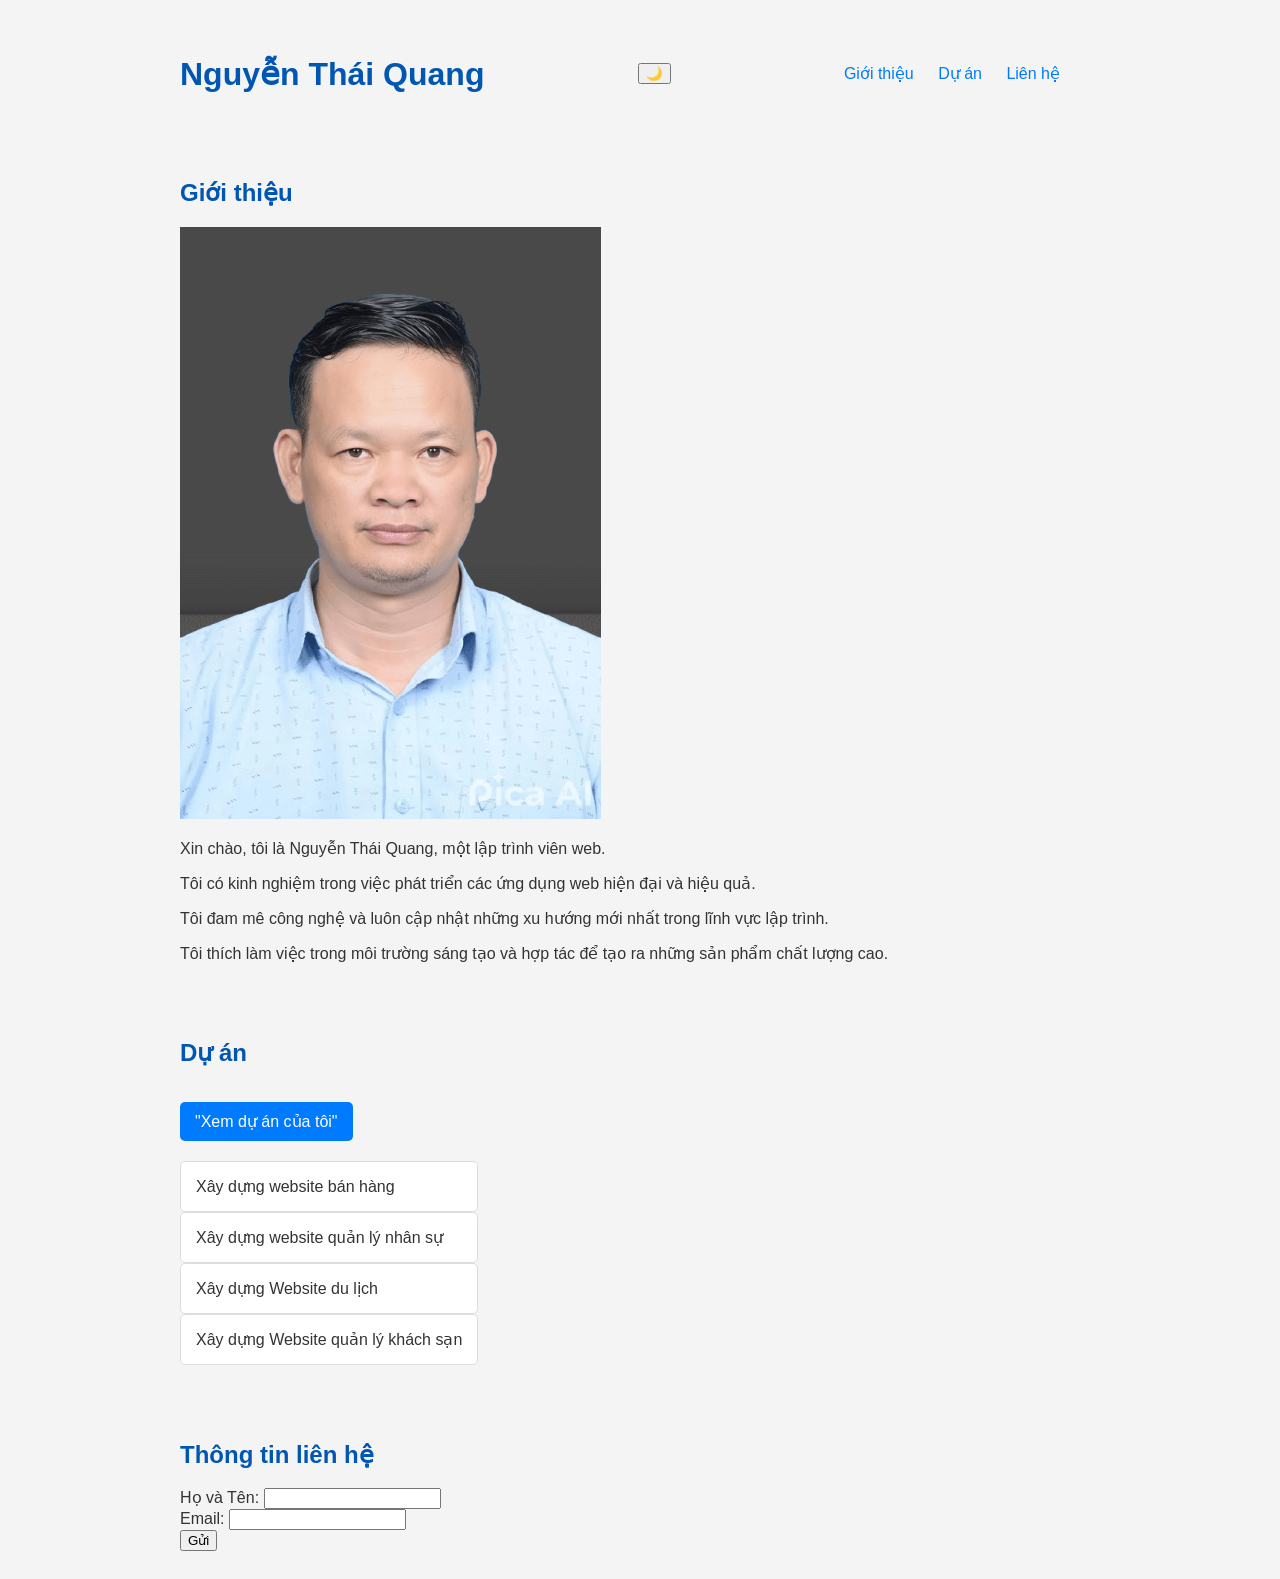
<file: index.html>
<!DOCTYPE html>
<html lang="en">

<head>
    <meta charset="UTF-8">
    <meta name="viewport" content="width=device-width, initial-scale=1.0">
    <title>Portfolio của Nguyễn Thái Quang</title>
    <link rel="stylesheet" href="css/style.css">
</head>
<body>
   <div class="container">
    <header>
            <div class="header-container">
            <h1>Nguyễn Thái Quang</h1>
               <button id="theme-toggle">🌙</button>
        <nav>
        <ul>
            <li><a href="#gioi-thieu">Giới thiệu</a></li>
            <li><a href="#du-an">Dự án</a></li>
            <li><a href="#lien-he">Liên hệ</a></li>
        </ul>
        </nav>
        </div>
    </header>
    <main>
        
        <section id="gioi-thieu">
            <h2>Giới thiệu</h2>
            <img src="images/hinh 1.png" alt="Ảnh chân dung của Nguyễn Thái Quang">

            <p>Xin chào, tôi là Nguyễn Thái Quang, một lập trình viên web.</p>
            <p>Tôi có kinh nghiệm trong việc phát triển các ứng dụng web hiện đại và hiệu quả.</p>
            <p>Tôi đam mê công nghệ và luôn cập nhật những xu hướng mới nhất trong lĩnh vực lập trình.</p>
            <p>Tôi thích làm việc trong môi trường sáng tạo và hợp tác để tạo ra những sản phẩm chất lượng cao.</p>
        </section>

        <section id="du-an">
            <h2>Dự án</h2>
               <a href="#" class="cta-button">"Xem dự án của tôi"</a>
            <ul class="projects-list">
                <class="projects-list">  <li><article>Xây dựng website bán hàng</article></li>
                <li><article>Xây dựng website quản lý nhân sự</article></li>
                <li><article>Xây dựng Website du lịch</article></li>
                <li><article>Xây dựng Website quản lý khách sạn</article></li>
            </ul>                      
        </section>

    </main>

    <footer id="lien-he">
    <h2>Thông tin liên hệ</h2>
    
    <form id="contact-form">
        <div>
            <label for="full-name">Họ và Tên:</label>
            <input type="text" id="full-name">
        </div>
        <div>
            <label for="email">Email:</label>
            <input type="email" id="email">
        </div>
        <button type="submit">Gửi</button>
    </form>
    
    </footer>
</div>
<script src="js/main.js"></script>
</body>
</html>
</file>
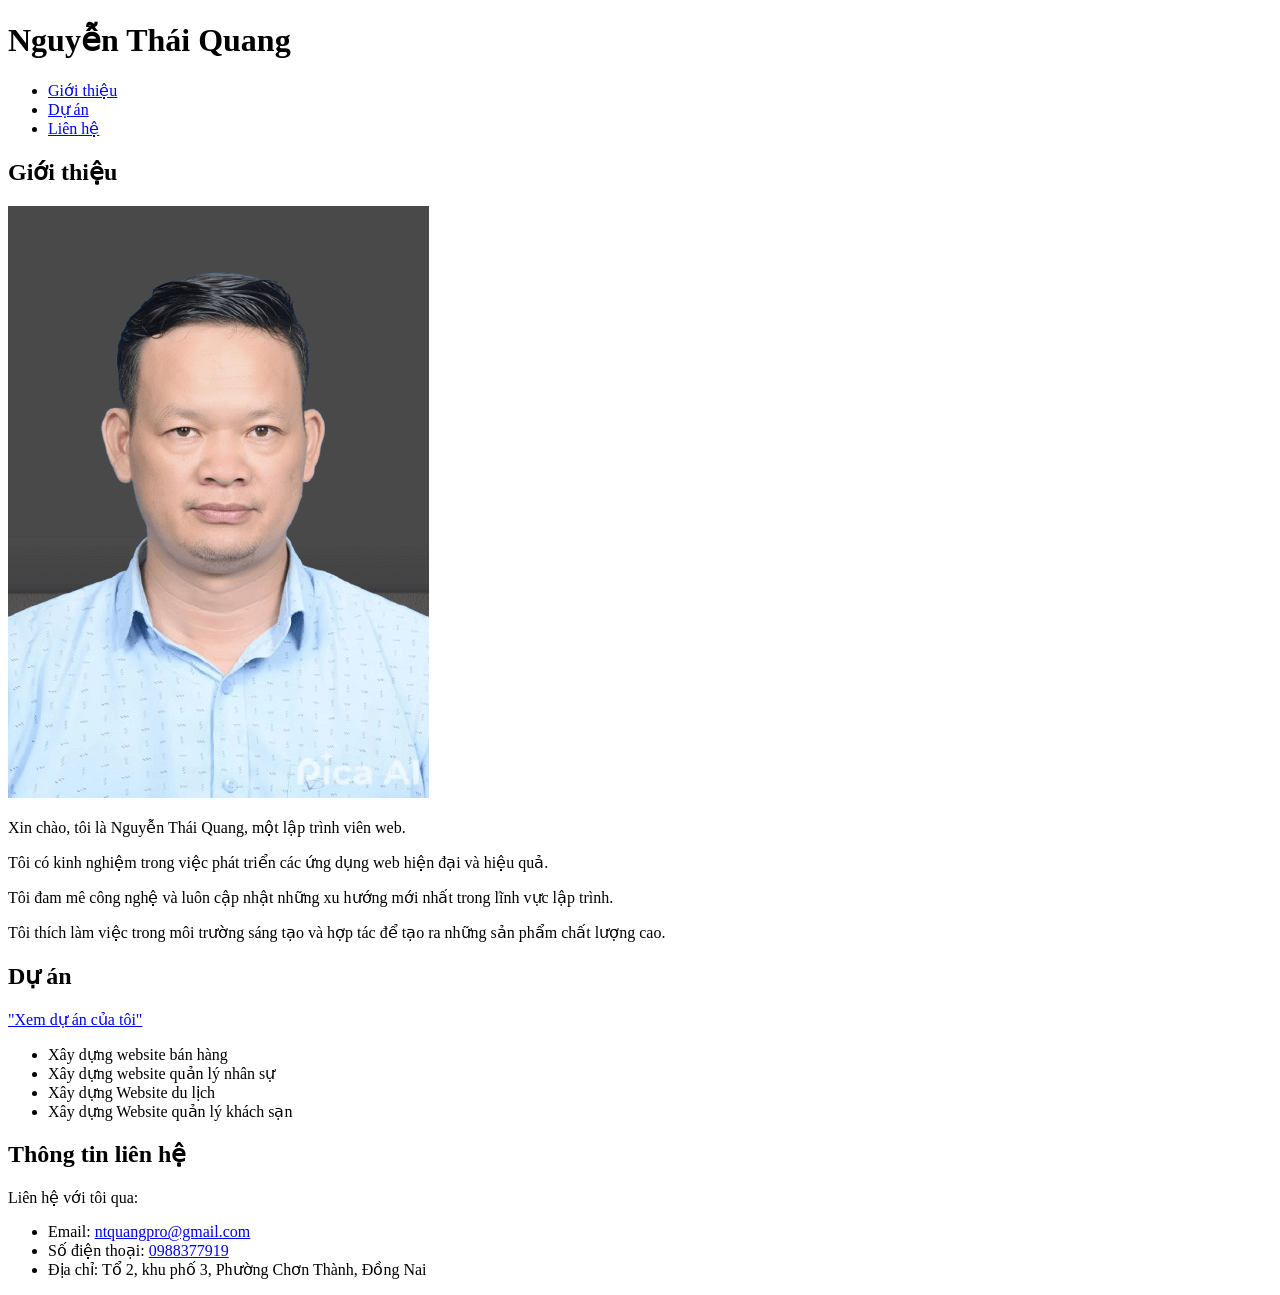
<file: Hello Word.html>
<!DOCTYPE html>
<html lang="en">

<head>
    <meta charset="UTF-8">
    <meta name="viewport" content="width=device-width, initial-scale=1.0">
    <title>Portfolio của Nguyễn Thái Quang</title>
</head>

<body>
    <header>
        <h1>Nguyễn Thái Quang</h1>
    </header>

    <nav>
        <ul>
            <li><a href="#gioi-thieu">Giới thiệu</a></li>
            <li><a href="#du-an">Dự án</a></li>
            <li><a href="#lien-he">Liên hệ</a></li>
        </ul>
    </nav>

    <main>
        
        <section id="gioi-thieu">
            <h2>Giới thiệu</h2>
            <img src="images/hinh 1.png" alt="Ảnh chân dung của Nguyễn Thái Quang">

            <p>Xin chào, tôi là Nguyễn Thái Quang, một lập trình viên web.</p>
            <p>Tôi có kinh nghiệm trong việc phát triển các ứng dụng web hiện đại và hiệu quả.</p>
            <p>Tôi đam mê công nghệ và luôn cập nhật những xu hướng mới nhất trong lĩnh vực lập trình.</p>
            <p>Tôi thích làm việc trong môi trường sáng tạo và hợp tác để tạo ra những sản phẩm chất lượng cao.</p>
        </section>

        <section id="du-an">
            <h2>Dự án</h2>
            <a href="#">"Xem dự án của tôi"</a>
            
            <ul>
                <li><article>Xây dựng website bán hàng</article></li>
                <li><article>Xây dựng website quản lý nhân sự</article></li>
                <li><article>Xây dựng Website du lịch</article></li>
                <li><article>Xây dựng Website quản lý khách sạn</article></li>
            </ul>
        </section>

    </main>

    <footer id="lien-he">
        <h2>Thông tin liên hệ</h2>
        <p>Liên hệ với tôi qua:</p>
        <ul>
            <li>Email: <a href="mailto:ntquangpro@gmail.com">ntquangpro@gmail.com</a></li>
            <li>Số điện thoại: <a href="tel:0988377919">0988377919</a></li>
            <li>Địa chỉ: Tổ 2, khu phố 3, Phường Chơn Thành, Đồng Nai</li>
        </ul>
    </footer>

</body>

</html>
</file>
<file: css/style.css>
* {
    box-sizing: border-box;
}
header, main section, footer, nav {
    padding: 20px;
}
nav ul {
    padding: 0; /* Xóa vùng đệm mặc định của trình duyệt */
    list-style: none; /* Xóa dấu chấm đầu dòng */
}

nav li {
    display: inline-block; /* Cho các mục menu xếp thành hàng ngang */
    margin-right: 20px; /* Tạo khoảng cách giữa các mục menu */
}
body {
    background-color: #f4f4f4; /* Một màu xám rất nhạt */
    color: #333; /* Màu chữ đen không quá gắt */
    font-family: Arial, sans-serif; /* Phông chữ cơ bản, dễ đọc */
}
h1, h2 {
    color: #0056b3; /* Một màu xanh dương đậm */
}
a {
    text-decoration: none; /* Bỏ gạch chân */
    color: #007bff; /* Màu xanh dương cho liên kết */
}
.container {
    width: 960px; /* Chiều rộng tối đa của nội dung */
    margin: 0 auto; /* Đây là "phép thuật" để tự động căn giữa */
}
.header-container {
    display: flex; /* Kích hoạt Flexbox */
    justify-content: space-between; /* Đẩy 2 item ra hai phía */
    align-items: center; /* Căn giữa chúng theo chiều dọc */
}
.cta-button {
    display: inline-block; /* Để có thể áp dụng padding, margin */
    background-color: #007bff; /* Màu nền xanh dương */
    color: white; /* Màu chữ trắng */
    padding: 10px 15px; /* Vùng đệm 10px trên dưới, 15px trái phải */
    border-radius: 5px; /* Bo tròn các góc */
    margin-top: 15px; /* Tạo khoảng cách với tiêu đề */
}
.projects-list {
    display: flex; /* Kích hoạt Flexbox */
    flex-wrap: wrap; /* Cho phép các dự án tự xuống dòng */
    gap: 20px; /* Tạo khoảng cách 20px giữa các dự án */

    /* Xóa các kiểu danh sách mặc định */
    list-style: none;
    padding: 0;
    margin-top: 20px; /* Thêm khoảng cách với cái nút bấm */
}
.projects-list li {
    flex-basis: 300px; /* Kích thước cơ bản của mỗi dự án là 300px */
    flex-grow: 1; /* Cho phép dự án co giãn để lấp đầy hàng */

    /* Thêm một chút "trang điểm" cho đẹp */
    border: 1px solid #ddd;
    border-radius: 5px;
    padding: 15px;
    background-color: #ffffff; /* Nền trắng cho các thẻ */
}
/* ================= */
/* RESPONSIVE CSS   */
/* ================= */

/* CSS cho Tablet */
@media (max-width: 768px) {
    
    .container {
        width: 90%; /* Cho container linh hoạt hơn, không cứng 960px nữa */
    }

    .header-container {
        flex-direction: column; /* Chuyển header thành 1 cột */
        gap: 15px;
    }

    .projects-list li {
        /* Cho phép mỗi dự án chiếm gần 50% */
        flex-basis: calc(50% - 10px); 
    }
}
/* CSS cho Mobile */
@media (max-width: 480px) {
    
    .projects-list li {
        /* Cho phép mỗi dự án chiếm 100% */
        flex-basis: 100%; 
    }
}
/* ================= */
/* DARK MODE STYLES  */
/* ================= */

body.dark-mode {
    background-color: #333; /* Nền đen */
    color: #f4f4f4; /* Chữ trắng */
}

body.dark-mode h1, 
body.dark-mode h2, 
body.dark-mode a {
    color: #00aaff; /* Chữ màu xanh sáng */
}

body.dark-mode .projects-list li {
    background-color: #444; /* Nền thẻ màu xám đậm */
    border-color: #555;
}
</file>
